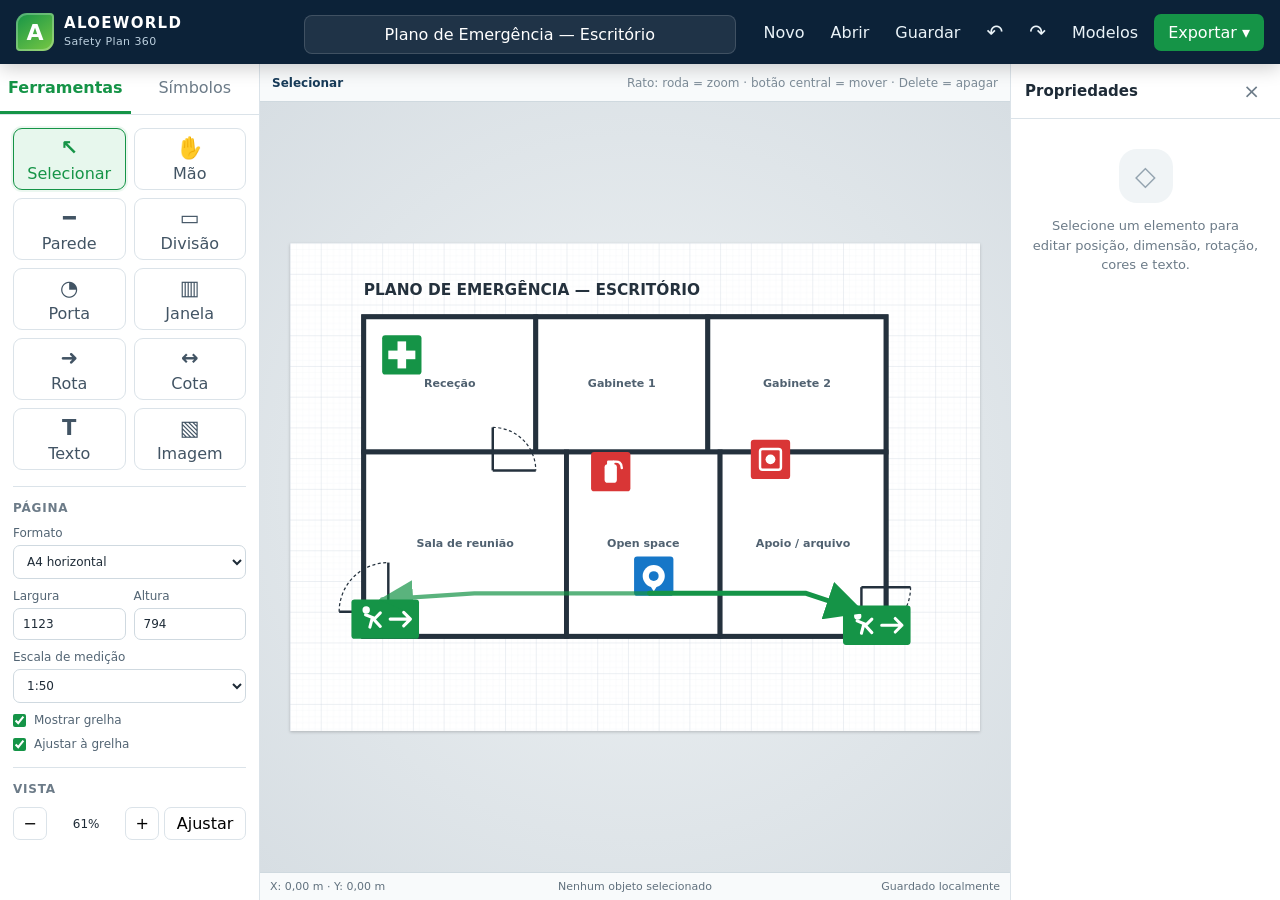
<file: index.html>
<!doctype html>
<html lang="pt-PT">
<head>
  <meta charset="utf-8" />
  <meta name="viewport" content="width=device-width, initial-scale=1" />
  <meta name="theme-color" content="#0c2238" />
  <title>Aloeworld Safety Plan 360</title>
  <style>
:root {
  --navy: #0c2238;
  --navy-2: #163a58;
  --green: #159447;
  --green-soft: #e7f7ed;
  --orange: #ef7d32;
  --bg: #eef2f5;
  --panel: #ffffff;
  --line: #dbe3e9;
  --text: #1e2b37;
  --muted: #6c7b88;
  --danger: #c93a3a;
  --shadow: 0 12px 36px rgba(15, 34, 53, 0.14);
}

* { box-sizing: border-box; }
html, body { height: 100%; margin: 0; overflow: hidden; }
body { font-family: Inter, ui-sans-serif, system-ui, -apple-system, BlinkMacSystemFont, "Segoe UI", sans-serif; color: var(--text); background: var(--bg); }
button, input, select, textarea { font: inherit; }
button { cursor: pointer; }
.hidden { display: none !important; }

.app-shell { height: 100vh; display: flex; flex-direction: column; }
.topbar { height: 64px; background: var(--navy); color: white; display: grid; grid-template-columns: 270px minmax(280px, 1fr) auto; align-items: center; gap: 18px; padding: 0 16px; box-shadow: 0 4px 18px rgba(0,0,0,.2); z-index: 10; }
.brand { display: flex; align-items: center; gap: 10px; min-width: 0; }
.brand-mark { width: 38px; height: 38px; border-radius: 11px 4px 11px 4px; display: grid; place-items: center; background: linear-gradient(145deg, var(--green), #78c843); font-size: 22px; font-weight: 900; box-shadow: inset 0 0 0 2px rgba(255,255,255,.25); }
.brand strong { display: block; font-size: 15px; letter-spacing: 1.3px; line-height: 1; }
.brand span { display: block; margin-top: 4px; font-size: 11px; color: #bcd0df; letter-spacing: .4px; }
.document-title-wrap { display: flex; justify-content: center; min-width: 0; }
.document-title-wrap input { width: min(520px, 100%); border: 1px solid rgba(255,255,255,.15); background: rgba(255,255,255,.08); color: white; border-radius: 8px; padding: 9px 13px; text-align: center; outline: none; }
.document-title-wrap input:focus { background: rgba(255,255,255,.14); border-color: rgba(255,255,255,.35); }
.top-actions { display: flex; gap: 6px; align-items: center; }
.top-actions button { border: 0; color: #eaf3f8; background: transparent; padding: 9px 10px; border-radius: 7px; }
.top-actions button:hover { background: rgba(255,255,255,.1); }
.top-actions .primary { background: var(--green); color: white; padding-inline: 14px; }
.top-actions .primary:hover { background: #0f813c; }
.icon-btn { font-size: 20px; line-height: 1; }
.dropdown { position: relative; }
.dropdown-menu { position: absolute; right: 0; top: calc(100% + 8px); min-width: 170px; padding: 6px; background: white; border-radius: 9px; box-shadow: var(--shadow); border: 1px solid var(--line); z-index: 30; }
.dropdown-menu button { width: 100%; text-align: left; color: var(--text); padding: 10px; }
.dropdown-menu button:hover { background: #f0f4f7; }

.workspace { flex: 1; min-height: 0; display: grid; grid-template-columns: 260px minmax(0, 1fr) 270px; }
.left-panel, .right-panel { background: var(--panel); min-height: 0; overflow: auto; z-index: 4; }
.left-panel { border-right: 1px solid var(--line); }
.right-panel { border-left: 1px solid var(--line); }
.panel-tabs { position: sticky; top: 0; display: grid; grid-template-columns: 1fr 1fr; background: white; border-bottom: 1px solid var(--line); z-index: 5; }
.tab { border: 0; background: white; padding: 14px 8px; color: var(--muted); border-bottom: 3px solid transparent; }
.tab.active { color: var(--green); border-bottom-color: var(--green); font-weight: 700; }
.tab-content { display: none; padding: 13px; }
.tab-content.active { display: block; }
.tool-grid { display: grid; grid-template-columns: 1fr 1fr; gap: 8px; }
.tool { min-height: 62px; border: 1px solid var(--line); border-radius: 9px; background: #fff; display: flex; flex-direction: column; align-items: center; justify-content: center; gap: 4px; color: #425464; }
.tool span { font-size: 21px; font-weight: 700; }
.tool:hover { border-color: #9eb9ca; background: #f7fafb; }
.tool.active { color: var(--green); border-color: var(--green); background: var(--green-soft); box-shadow: 0 0 0 2px rgba(21,148,71,.08); }
.panel-section { border-top: 1px solid var(--line); margin-top: 16px; padding-top: 14px; }
.panel-section h3 { font-size: 12px; text-transform: uppercase; letter-spacing: .8px; color: var(--muted); margin: 0 0 11px; }
label { display: block; font-size: 12px; color: #536574; margin-bottom: 10px; }
input, select, textarea { width: 100%; margin-top: 5px; border: 1px solid #cfd9e0; border-radius: 7px; padding: 8px 9px; color: var(--text); background: white; outline: none; }
input:focus, select:focus, textarea:focus { border-color: var(--green); box-shadow: 0 0 0 3px rgba(21,148,71,.1); }
.two-cols { display: grid; grid-template-columns: 1fr 1fr; gap: 8px; }
.switch-row { display: flex; align-items: center; gap: 8px; }
.switch-row input { width: auto; margin: 0; accent-color: var(--green); }
.zoom-row { display: grid; grid-template-columns: 34px 1fr 34px 1.2fr; gap: 5px; align-items: center; }
.zoom-row button { border: 1px solid var(--line); background: white; min-height: 33px; border-radius: 7px; }
.zoom-row span { text-align: center; font-size: 12px; }
.symbol-search-wrap { position: sticky; top: 0; background: white; padding-bottom: 10px; z-index: 4; }
.symbol-search-wrap input { margin: 0; }
.symbol-library { display: grid; grid-template-columns: 1fr 1fr; gap: 8px; }
.symbol-card { border: 1px solid var(--line); background: white; border-radius: 9px; padding: 9px 5px; min-height: 84px; display: flex; flex-direction: column; gap: 7px; align-items: center; justify-content: center; text-align: center; font-size: 11px; color: #425464; }
.symbol-card:hover { border-color: var(--green); background: var(--green-soft); transform: translateY(-1px); }
.symbol-card svg { width: 38px; height: 38px; }
.drag-help { font-size: 11px; color: var(--muted); line-height: 1.45; }

.canvas-area { min-width: 0; min-height: 0; display: grid; grid-template-rows: 38px minmax(0,1fr) 28px; background: #dfe5e9; }
.canvas-toolbar { display: flex; justify-content: space-between; align-items: center; padding: 0 12px; background: #f8fafb; border-bottom: 1px solid #cfd9df; font-size: 12px; color: #516473; }
.canvas-toolbar #activeToolLabel { font-weight: 700; color: var(--navy-2); }
.canvas-toolbar .hint { color: #7c8b97; }
.stage-wrapper { position: relative; overflow: hidden; outline: none; background: radial-gradient(circle at center, #eef2f4, #d7dee3); cursor: default; }
#canvas { display: block; width: 100%; height: 100%; touch-action: none; user-select: none; }
#pageBackground { filter: url(#shadow); }
.entity { cursor: move; }
.entity.locked { cursor: not-allowed; }
.entity:hover .hover-target { opacity: .12; }
.selection-box { fill: none; stroke: #0a77d5; stroke-width: 1.5; stroke-dasharray: 6 4; vector-effect: non-scaling-stroke; }
.selection-handle { fill: white; stroke: #0a77d5; stroke-width: 1.5; vector-effect: non-scaling-stroke; }
.empty-state { position: absolute; inset: 0; pointer-events: none; display: grid; place-content: center; text-align: center; color: #6c7c89; }
.empty-state strong { font-size: 19px; margin-bottom: 7px; }
.empty-state span { font-size: 13px; }
.statusbar { display: grid; grid-template-columns: 1fr 1fr 1fr; gap: 12px; align-items: center; padding: 0 10px; font-size: 11px; color: #61717e; background: #f8fafb; border-top: 1px solid #cfd9df; }
.statusbar span:nth-child(2) { text-align: center; }
.statusbar span:nth-child(3) { text-align: right; }

.right-header { position: sticky; top: 0; display: flex; align-items: center; justify-content: space-between; padding: 14px; background: white; border-bottom: 1px solid var(--line); z-index: 4; }
.right-header h2 { margin: 0; font-size: 15px; }
.right-header button { border: 0; background: transparent; color: var(--muted); font-size: 20px; }
.no-selection { padding: 30px 20px; text-align: center; color: var(--muted); font-size: 13px; line-height: 1.5; }
.no-selection-icon { width: 54px; height: 54px; margin: 0 auto 12px; border-radius: 18px; display: grid; place-items: center; font-size: 27px; background: #f0f4f6; color: #93a3af; }
.properties-form { padding: 14px; }
.properties-form input[type="color"] { padding: 3px; height: 37px; }
.properties-form textarea { resize: vertical; }
.properties-actions { display: grid; grid-template-columns: 1fr 1fr; gap: 7px; margin-top: 8px; }
.properties-actions button { border: 1px solid var(--line); background: white; padding: 9px; border-radius: 7px; color: #3c4e5d; }
.properties-actions button:hover { background: #f1f5f7; }
.properties-actions .danger { border-color: #edc4c4; color: var(--danger); }

.templates-dialog { width: min(760px, calc(100vw - 40px)); border: 0; border-radius: 14px; padding: 0; box-shadow: 0 25px 70px rgba(0,0,0,.3); }
.templates-dialog::backdrop { background: rgba(4,16,26,.55); backdrop-filter: blur(2px); }
.dialog-header { display: flex; align-items: center; justify-content: space-between; padding: 18px 20px; border-bottom: 1px solid var(--line); }
.dialog-header strong, .dialog-header span { display: block; }
.dialog-header strong { font-size: 18px; }
.dialog-header span { margin-top: 4px; color: var(--muted); font-size: 12px; }
.dialog-header button { border: 0; background: transparent; font-size: 24px; color: var(--muted); }
.template-grid { display: grid; grid-template-columns: repeat(2, 1fr); gap: 14px; padding: 20px; }
.template-card { border: 1px solid var(--line); border-radius: 11px; background: white; padding: 10px; text-align: left; }
.template-card:hover { border-color: var(--green); box-shadow: 0 8px 22px rgba(15,71,42,.1); }
.template-card strong, .template-card span { display: block; }
.template-card strong { margin-top: 10px; }
.template-card span { margin-top: 3px; color: var(--muted); font-size: 12px; }
.template-preview { height: 140px; border-radius: 7px; background-color: #f5f7f8; border: 1px solid #e0e6ea; position: relative; overflow: hidden; }
.office-preview { background: linear-gradient(90deg, transparent 49%, #24313d 50%, transparent 51%), linear-gradient(transparent 49%, #24313d 50%, transparent 51%), #f8fbf9; background-size: 50% 100%, 100% 50%; }
.home-preview { background: linear-gradient(90deg, transparent 32%, #24313d 33%, transparent 34%, transparent 65%, #24313d 66%, transparent 67%), linear-gradient(transparent 58%, #24313d 59%, transparent 60%), #f8fbf9; }
.warehouse-preview { background: repeating-linear-gradient(90deg, #f8fbf9 0 18%, #dce5e9 18% 20%); }
.blank-preview { display: grid; place-items: center; font-size: 50px; color: #9babba; }
.toast { position: fixed; left: 50%; bottom: 42px; transform: translateX(-50%); padding: 10px 15px; background: var(--navy); color: white; border-radius: 8px; box-shadow: var(--shadow); z-index: 100; font-size: 13px; }

@media (max-width: 1100px) {
  .workspace { grid-template-columns: 220px minmax(0, 1fr) 230px; }
  .topbar { grid-template-columns: 220px minmax(180px, 1fr) auto; }
  .top-actions button { padding-inline: 7px; font-size: 12px; }
}

@media print {
  body * { visibility: hidden !important; }
  #canvas, #canvas * { visibility: visible !important; }
  #canvas { position: fixed; inset: 0; width: 100vw; height: 100vh; }
  #selectionLayer, #previewLayer { display: none !important; }
}

.fatal-banner { position: fixed; z-index: 99999; top: 12px; left: 50%; transform: translateX(-50%); max-width: min(720px, calc(100vw - 30px)); padding: 12px 18px; border-radius: 10px; background: #8f1d1d; color: #fff; box-shadow: 0 10px 28px rgba(0,0,0,.25); font-weight: 700; }

</style>
</head>
<body>
  <noscript><div class="fatal-banner">Ative o JavaScript para utilizar o editor.</div></noscript>
  <div id="runtimeError" class="fatal-banner hidden" role="alert"></div>
  <script>window.addEventListener('error',function(e){var b=document.getElementById('runtimeError');if(b){b.textContent='Erro ao iniciar o editor: '+(e.message||'erro desconhecido');b.classList.remove('hidden');}});</script>
  <div class="app-shell">
    <header class="topbar">
      <div class="brand" aria-label="Aloeworld Safety Plan 360">
        <div class="brand-mark">A</div>
        <div>
          <strong>ALOEWORLD</strong>
          <span>Safety Plan 360</span>
        </div>
      </div>

      <div class="document-title-wrap">
        <input id="documentTitle" value="Plano de Emergência e Evacuação" aria-label="Título do documento" />
      </div>

      <nav class="top-actions" aria-label="Ações do documento">
        <button id="newBtn" title="Novo (Ctrl+N)">Novo</button>
        <button id="openBtn" title="Abrir ficheiro">Abrir</button>
        <button id="saveBtn" title="Guardar projeto (Ctrl+S)">Guardar</button>
        <button id="undoBtn" class="icon-btn" title="Desfazer (Ctrl+Z)">↶</button>
        <button id="redoBtn" class="icon-btn" title="Refazer (Ctrl+Y)">↷</button>
        <button id="templatesBtn">Modelos</button>
        <div class="dropdown">
          <button id="exportBtn" class="primary">Exportar ▾</button>
          <div id="exportMenu" class="dropdown-menu hidden">
            <button data-export="png">Imagem PNG</button>
            <button data-export="svg">Vetor SVG</button>
            <button data-export="pdf">PDF / Imprimir</button>
          </div>
        </div>
      </nav>
    </header>

    <div class="workspace">
      <aside class="left-panel">
        <div class="panel-tabs">
          <button class="tab active" data-tab="tools">Ferramentas</button>
          <button class="tab" data-tab="symbols">Símbolos</button>
        </div>

        <section id="toolsTab" class="tab-content active">
          <div class="tool-grid" id="toolGrid">
            <button class="tool active" data-tool="select" title="Selecionar (V)"><span>↖</span>Selecionar</button>
            <button class="tool" data-tool="pan" title="Mover a vista (H)"><span>✋</span>Mão</button>
            <button class="tool" data-tool="wall" title="Desenhar parede (W)"><span>━</span>Parede</button>
            <button class="tool" data-tool="room" title="Desenhar divisão (R)"><span>▭</span>Divisão</button>
            <button class="tool" data-tool="door" title="Adicionar porta (D)"><span>◔</span>Porta</button>
            <button class="tool" data-tool="window" title="Adicionar janela"><span>▥</span>Janela</button>
            <button class="tool" data-tool="route" title="Rota de evacuação (E)"><span>➜</span>Rota</button>
            <button class="tool" data-tool="dimension" title="Cota (M)"><span>↔</span>Cota</button>
            <button class="tool" data-tool="text" title="Texto (T)"><span>T</span>Texto</button>
            <button class="tool" data-tool="image" title="Inserir imagem"><span>▧</span>Imagem</button>
          </div>

          <div class="panel-section">
            <h3>Página</h3>
            <label>Formato
              <select id="pageFormat">
                <option value="a4-landscape">A4 horizontal</option>
                <option value="a4-portrait">A4 vertical</option>
                <option value="a3-landscape">A3 horizontal</option>
                <option value="a3-portrait">A3 vertical</option>
                <option value="custom">Personalizado</option>
              </select>
            </label>
            <div class="two-cols">
              <label>Largura<input id="pageWidth" type="number" min="200" value="1123" /></label>
              <label>Altura<input id="pageHeight" type="number" min="200" value="794" /></label>
            </div>
            <label>Escala de medição
              <select id="drawingScale">
                <option value="25">1:25</option>
                <option value="50" selected>1:50</option>
                <option value="100">1:100</option>
                <option value="200">1:200</option>
              </select>
            </label>
            <label class="switch-row"><input id="gridToggle" type="checkbox" checked /><span>Mostrar grelha</span></label>
            <label class="switch-row"><input id="snapToggle" type="checkbox" checked /><span>Ajustar à grelha</span></label>
          </div>

          <div class="panel-section">
            <h3>Vista</h3>
            <div class="zoom-row">
              <button id="zoomOut">−</button>
              <span id="zoomLabel">100%</span>
              <button id="zoomIn">+</button>
              <button id="fitBtn">Ajustar</button>
            </div>
          </div>
        </section>

        <section id="symbolsTab" class="tab-content">
          <div class="symbol-search-wrap">
            <input id="symbolSearch" placeholder="Pesquisar símbolos…" />
          </div>
          <div id="symbolLibrary" class="symbol-library"></div>
          <p class="drag-help">Arraste um símbolo para a planta ou clique para o inserir no centro.</p>
        </section>
      </aside>

      <main class="canvas-area">
        <div id="canvasToolbar" class="canvas-toolbar">
          <span id="activeToolLabel">Selecionar</span>
          <span class="hint">Rato: roda = zoom · botão central = mover · Delete = apagar</span>
        </div>
        <div id="stageWrapper" class="stage-wrapper" tabindex="0">
          <svg id="canvas" xmlns="http://www.w3.org/2000/svg" role="img" aria-label="Editor do plano de emergência">
            <defs>
              <pattern id="minorGrid" width="10" height="10" patternUnits="userSpaceOnUse">
                <path d="M 10 0 L 0 0 0 10" fill="none" stroke="#e8edf2" stroke-width="0.7" />
              </pattern>
              <pattern id="majorGrid" width="50" height="50" patternUnits="userSpaceOnUse">
                <rect width="50" height="50" fill="url(#minorGrid)" />
                <path d="M 50 0 L 0 0 0 50" fill="none" stroke="#ccd6df" stroke-width="1" />
              </pattern>
              <marker id="arrowGreen" viewBox="0 0 10 10" refX="9" refY="5" markerWidth="8" markerHeight="8" orient="auto-start-reverse">
                <path d="M 0 0 L 10 5 L 0 10 z" fill="#159447" />
              </marker>
              <marker id="arrowBlack" viewBox="0 0 10 10" refX="9" refY="5" markerWidth="6" markerHeight="6" orient="auto-start-reverse">
                <path d="M 0 0 L 10 5 L 0 10 z" fill="#24313d" />
              </marker>
              <filter id="shadow" x="-20%" y="-20%" width="140%" height="140%">
                <feDropShadow dx="0" dy="2" stdDeviation="3" flood-opacity="0.2" />
              </filter>
            </defs>
            <g id="viewport">
              <rect id="pageBackground" x="0" y="0" width="1123" height="794" fill="#ffffff" />
              <rect id="gridLayer" x="0" y="0" width="1123" height="794" fill="url(#majorGrid)" />
              <g id="drawingLayer"></g>
              <g id="previewLayer" pointer-events="none"></g>
              <g id="selectionLayer" pointer-events="none"></g>
            </g>
          </svg>
          <div id="emptyState" class="empty-state hidden">
            <strong>Comece por um modelo</strong>
            <span>ou desenhe paredes, divisões e rotas de evacuação.</span>
          </div>
        </div>
        <footer class="statusbar">
          <span id="cursorPosition">X: 0,00 m · Y: 0,00 m</span>
          <span id="selectionStatus">Nenhum objeto selecionado</span>
          <span id="autosaveStatus">Guardado localmente</span>
        </footer>
      </main>

      <aside class="right-panel">
        <div class="right-header">
          <h2>Propriedades</h2>
          <button id="closeProps" title="Limpar seleção">×</button>
        </div>
        <div id="noSelection" class="no-selection">
          <div class="no-selection-icon">◇</div>
          <p>Selecione um elemento para editar posição, dimensão, rotação, cores e texto.</p>
        </div>
        <form id="propertiesForm" class="properties-form hidden" onsubmit="return false;">
          <label>Tipo<input id="propType" disabled /></label>
          <label>Nome<input id="propName" /></label>
          <div class="two-cols">
            <label>X<input id="propX" type="number" step="1" /></label>
            <label>Y<input id="propY" type="number" step="1" /></label>
          </div>
          <div class="two-cols">
            <label>Largura<input id="propW" type="number" min="1" /></label>
            <label>Altura<input id="propH" type="number" min="1" /></label>
          </div>
          <label>Rotação<input id="propRotation" type="number" min="-360" max="360" /></label>
          <div class="two-cols">
            <label>Contorno<input id="propStroke" type="color" /></label>
            <label>Preenchimento<input id="propFill" type="color" /></label>
          </div>
          <label>Espessura<input id="propStrokeWidth" type="number" min="0" max="50" step="1" /></label>
          <label>Opacidade<input id="propOpacity" type="range" min="0.1" max="1" step="0.05" /></label>
          <label id="textPropWrap">Texto<textarea id="propText" rows="4"></textarea></label>
          <label class="switch-row"><input id="propLocked" type="checkbox" /><span>Bloquear elemento</span></label>
          <div class="properties-actions">
            <button id="duplicateBtn" type="button">Duplicar</button>
            <button id="deleteBtn" type="button" class="danger">Apagar</button>
          </div>
          <div class="properties-actions">
            <button id="frontBtn" type="button">Para a frente</button>
            <button id="backBtn" type="button">Para trás</button>
          </div>
        </form>
      </aside>
    </div>
  </div>

  <input id="projectFileInput" class="hidden" type="file" accept=".json,.asp360" />
  <input id="imageFileInput" class="hidden" type="file" accept="image/png,image/jpeg,image/webp,image/svg+xml" />

  <dialog id="templatesDialog" class="templates-dialog">
    <div class="dialog-header">
      <div><strong>Modelos de plano</strong><span>Escolha uma base totalmente editável.</span></div>
      <button id="closeTemplates" aria-label="Fechar">×</button>
    </div>
    <div class="template-grid">
      <button class="template-card" data-template="office">
        <div class="template-preview office-preview"></div>
        <strong>Escritório</strong><span>Gabinetes, sala e duas saídas</span>
      </button>
      <button class="template-card" data-template="home">
        <div class="template-preview home-preview"></div>
        <strong>Habitação</strong><span>Quartos, cozinha e ponto de encontro</span>
      </button>
      <button class="template-card" data-template="warehouse">
        <div class="template-preview warehouse-preview"></div>
        <strong>Armazém</strong><span>Zona ampla, equipamentos e circulação</span>
      </button>
      <button class="template-card" data-template="blank">
        <div class="template-preview blank-preview">+</div>
        <strong>Em branco</strong><span>Começar do zero</span>
      </button>
    </div>
  </dialog>

  <div id="toast" class="toast hidden" role="status"></div>
  <script>
(() => {
  'use strict';

  const SVG_NS = 'http://www.w3.org/2000/svg';
  const APP_VERSION = 1;
  const STORAGE_KEY = 'aloeworld-safety-plan-360-project';
  let storageEnabled = true;

  const canvas = document.getElementById('canvas');
  const stageWrapper = document.getElementById('stageWrapper');
  const drawingLayer = document.getElementById('drawingLayer');
  const previewLayer = document.getElementById('previewLayer');
  const selectionLayer = document.getElementById('selectionLayer');
  const pageBackground = document.getElementById('pageBackground');
  const gridLayer = document.getElementById('gridLayer');
  const emptyState = document.getElementById('emptyState');

  const state = {
    tool: 'select',
    entities: [],
    selectedId: null,
    page: { width: 1123, height: 794 },
    camera: { x: 0, y: 0, zoom: 1 },
    gridSize: 10,
    snap: true,
    showGrid: true,
    drawingScale: 50,
    interaction: null,
    history: [],
    historyIndex: -1,
    documentTitle: 'Plano de Emergência e Evacuação',
    autosaveTimer: null,
  };

  const toolLabels = {
    select: 'Selecionar',
    pan: 'Mão / mover vista',
    wall: 'Desenhar parede',
    room: 'Desenhar divisão',
    door: 'Adicionar porta',
    window: 'Adicionar janela',
    route: 'Rota de evacuação',
    dimension: 'Adicionar cota',
    text: 'Adicionar texto',
    image: 'Inserir imagem',
  };

  const symbols = [
    { type: 'extinguisher', name: 'Extintor', color: '#d93636', group: 'Combate a incêndio' },
    { type: 'firehose', name: 'Carretel / BIA', color: '#d93636', group: 'Combate a incêndio' },
    { type: 'hydrant', name: 'Hidrante', color: '#d93636', group: 'Combate a incêndio' },
    { type: 'alarm', name: 'Alarme manual', color: '#d93636', group: 'Alarme e deteção' },
    { type: 'smoke', name: 'Detetor de fumo', color: '#d93636', group: 'Alarme e deteção' },
    { type: 'emergencylight', name: 'Iluminação de emergência', color: '#efb300', group: 'Alarme e deteção' },
    { type: 'exit', name: 'Saída de emergência', color: '#159447', group: 'Evacuação' },
    { type: 'assembly', name: 'Ponto de encontro', color: '#159447', group: 'Evacuação' },
    { type: 'stairs', name: 'Escadas', color: '#159447', group: 'Evacuação' },
    { type: 'youarehere', name: 'Você está aqui', color: '#1677c8', group: 'Informação' },
    { type: 'firstaid', name: 'Primeiros socorros', color: '#159447', group: 'Informação' },
    { type: 'phone', name: 'Telefone de emergência', color: '#1677c8', group: 'Informação' },
  ];

  const els = {
    documentTitle: document.getElementById('documentTitle'),
    activeToolLabel: document.getElementById('activeToolLabel'),
    cursorPosition: document.getElementById('cursorPosition'),
    selectionStatus: document.getElementById('selectionStatus'),
    autosaveStatus: document.getElementById('autosaveStatus'),
    zoomLabel: document.getElementById('zoomLabel'),
    gridToggle: document.getElementById('gridToggle'),
    snapToggle: document.getElementById('snapToggle'),
    pageFormat: document.getElementById('pageFormat'),
    pageWidth: document.getElementById('pageWidth'),
    pageHeight: document.getElementById('pageHeight'),
    drawingScale: document.getElementById('drawingScale'),
    noSelection: document.getElementById('noSelection'),
    propertiesForm: document.getElementById('propertiesForm'),
    propType: document.getElementById('propType'),
    propName: document.getElementById('propName'),
    propX: document.getElementById('propX'),
    propY: document.getElementById('propY'),
    propW: document.getElementById('propW'),
    propH: document.getElementById('propH'),
    propRotation: document.getElementById('propRotation'),
    propStroke: document.getElementById('propStroke'),
    propFill: document.getElementById('propFill'),
    propStrokeWidth: document.getElementById('propStrokeWidth'),
    propOpacity: document.getElementById('propOpacity'),
    propText: document.getElementById('propText'),
    propLocked: document.getElementById('propLocked'),
    textPropWrap: document.getElementById('textPropWrap'),
    templatesDialog: document.getElementById('templatesDialog'),
    exportMenu: document.getElementById('exportMenu'),
    toast: document.getElementById('toast'),
    projectFileInput: document.getElementById('projectFileInput'),
    imageFileInput: document.getElementById('imageFileInput'),
    symbolLibrary: document.getElementById('symbolLibrary'),
    symbolSearch: document.getElementById('symbolSearch'),
  };

  function svgEl(tag, attrs = {}, text = null) {
    const el = document.createElementNS(SVG_NS, tag);
    Object.entries(attrs).forEach(([key, value]) => {
      if (value !== undefined && value !== null) el.setAttribute(key, String(value));
    });
    if (text !== null) el.textContent = text;
    return el;
  }

  function uid(prefix = 'e') {
    return `${prefix}_${Date.now().toString(36)}_${Math.random().toString(36).slice(2, 8)}`;
  }

  function deepClone(value) {
    return JSON.parse(JSON.stringify(value));
  }

  function clamp(value, min, max) {
    return Math.min(max, Math.max(min, value));
  }

  function snap(value) {
    return state.snap ? Math.round(value / state.gridSize) * state.gridSize : value;
  }

  function formatMeters(units) {
    return `${(Math.abs(units) / 100).toFixed(2).replace('.', ',')} m`;
  }

  function selectedEntity() {
    return state.entities.find((entity) => entity.id === state.selectedId) || null;
  }

  function entityBounds(entity) {
    if (!entity) return { x: 0, y: 0, w: 0, h: 0 };
    if (entity.type === 'wall' || entity.type === 'route' || entity.type === 'dimension') {
      const xs = entity.points.map((p) => p.x);
      const ys = entity.points.map((p) => p.y);
      return {
        x: Math.min(...xs),
        y: Math.min(...ys),
        w: Math.max(1, Math.max(...xs) - Math.min(...xs)),
        h: Math.max(1, Math.max(...ys) - Math.min(...ys)),
      };
    }
    return { x: entity.x, y: entity.y, w: entity.w || 1, h: entity.h || 1 };
  }

  function normalizeColor(value, fallback) {
    if (typeof value === 'string' && /^#[0-9a-f]{6}$/i.test(value)) return value;
    return fallback;
  }

  function defaultEntity(type, x, y) {
    const common = {
      id: uid(type),
      type,
      name: toolLabels[type] || type,
      x: snap(x),
      y: snap(y),
      w: 100,
      h: 60,
      rotation: 0,
      fill: '#ffffff',
      stroke: '#24313d',
      strokeWidth: 2,
      opacity: 1,
      text: '',
      locked: false,
    };

    if (type === 'room') return { ...common, w: 300, h: 200, fill: '#ffffff', strokeWidth: 8, name: 'Divisão' };
    if (type === 'door') return { ...common, w: 90, h: 90, fill: '#ffffff', strokeWidth: 4, name: 'Porta' };
    if (type === 'window') return { ...common, w: 100, h: 20, fill: '#cceaf8', strokeWidth: 3, name: 'Janela' };
    if (type === 'text') return { ...common, w: 220, h: 40, fill: '#24313d', stroke: '#24313d', strokeWidth: 0, text: 'Texto', fontSize: 20, name: 'Texto' };
    if (type === 'image') return { ...common, w: 400, h: 260, fill: '#ffffff', stroke: '#9badba', strokeWidth: 1, name: 'Imagem de fundo', src: '' };
    return common;
  }

  function symbolEntity(type, x, y) {
    const meta = symbols.find((symbol) => symbol.type === type);
    return {
      id: uid(type),
      type: 'symbol',
      symbolType: type,
      name: meta ? meta.name : type,
      x: snap(x - 32),
      y: snap(y - 32),
      w: type === 'exit' ? 110 : 64,
      h: 64,
      rotation: 0,
      fill: meta ? meta.color : '#159447',
      stroke: '#ffffff',
      strokeWidth: 2,
      opacity: 1,
      text: meta ? meta.name : type,
      locked: false,
    };
  }

  function addEntity(entity, commit = true) {
    state.entities.push(entity);
    state.selectedId = entity.id;
    renderAll();
    if (commit) commitHistory();
  }

  function removeSelected() {
    const entity = selectedEntity();
    if (!entity || entity.locked) return;
    state.entities = state.entities.filter((item) => item.id !== entity.id);
    state.selectedId = null;
    renderAll();
    commitHistory();
  }

  function duplicateSelected() {
    const entity = selectedEntity();
    if (!entity) return;
    const copy = deepClone(entity);
    copy.id = uid(entity.type);
    copy.name = `${entity.name || entity.type} (cópia)`;
    if (copy.points) copy.points = copy.points.map((p) => ({ x: p.x + 20, y: p.y + 20 }));
    else {
      copy.x += 20;
      copy.y += 20;
    }
    addEntity(copy);
  }

  function moveEntity(entity, dx, dy) {
    if (entity.points) {
      entity.points.forEach((point) => {
        point.x = snap(point.x + dx);
        point.y = snap(point.y + dy);
      });
    } else {
      entity.x = snap(entity.x + dx);
      entity.y = snap(entity.y + dy);
    }
  }

  function createCommonGroup(entity) {
    const bounds = entityBounds(entity);
    const group = svgEl('g', {
      class: `entity${entity.locked ? ' locked' : ''}`,
      'data-id': entity.id,
      opacity: entity.opacity ?? 1,
      transform: entity.points ? '' : `rotate(${entity.rotation || 0} ${bounds.x + bounds.w / 2} ${bounds.y + bounds.h / 2})`,
    });
    return group;
  }

  function renderWall(entity) {
    const group = createCommonGroup(entity);
    const [a, b] = entity.points;
    group.appendChild(svgEl('line', {
      x1: a.x, y1: a.y, x2: b.x, y2: b.y,
      stroke: entity.stroke || '#24313d',
      'stroke-width': entity.strokeWidth || 12,
      'stroke-linecap': 'square',
      class: 'hover-target',
    }));
    return group;
  }

  function renderRoom(entity) {
    const group = createCommonGroup(entity);
    group.appendChild(svgEl('rect', {
      x: entity.x, y: entity.y, width: entity.w, height: entity.h,
      fill: entity.fill || '#ffffff',
      stroke: entity.stroke || '#24313d',
      'stroke-width': entity.strokeWidth || 8,
    }));
    if (entity.text) {
      group.appendChild(svgEl('text', {
        x: entity.x + entity.w / 2,
        y: entity.y + entity.h / 2,
        'text-anchor': 'middle',
        'dominant-baseline': 'middle',
        fill: '#506170',
        'font-size': entity.fontSize || 18,
        'font-weight': 600,
      }, entity.text));
    }
    return group;
  }

  function renderDoor(entity) {
    const group = createCommonGroup(entity);
    const x = entity.x;
    const y = entity.y;
    const w = entity.w;
    const h = entity.h;
    group.appendChild(svgEl('rect', { x, y, width: w, height: h, fill: 'transparent', class: 'hover-target' }));
    group.appendChild(svgEl('line', { x1: x, y1: y + h, x2: x, y2: y, stroke: entity.stroke, 'stroke-width': entity.strokeWidth }));
    group.appendChild(svgEl('line', { x1: x, y1: y + h, x2: x + w, y2: y + h, stroke: entity.stroke, 'stroke-width': entity.strokeWidth }));
    group.appendChild(svgEl('path', {
      d: `M ${x} ${y} A ${w} ${h} 0 0 1 ${x + w} ${y + h}`,
      fill: 'none', stroke: entity.stroke, 'stroke-width': Math.max(1, entity.strokeWidth / 2), 'stroke-dasharray': '5 4',
    }));
    return group;
  }

  function renderWindow(entity) {
    const group = createCommonGroup(entity);
    const x = entity.x;
    const y = entity.y;
    const w = entity.w;
    const h = entity.h;
    group.appendChild(svgEl('rect', { x, y, width: w, height: h, fill: entity.fill, stroke: entity.stroke, 'stroke-width': entity.strokeWidth }));
    group.appendChild(svgEl('line', { x1: x + w / 2, y1: y, x2: x + w / 2, y2: y + h, stroke: entity.stroke, 'stroke-width': 1.5 }));
    return group;
  }

  function renderRoute(entity) {
    const group = createCommonGroup(entity);
    const points = entity.points.map((p) => `${p.x},${p.y}`).join(' ');
    group.appendChild(svgEl('polyline', {
      points,
      fill: 'none',
      stroke: entity.stroke || '#159447',
      'stroke-width': entity.strokeWidth || 8,
      'stroke-linecap': 'round',
      'stroke-linejoin': 'round',
      'marker-end': 'url(#arrowGreen)',
    }));
    return group;
  }

  function renderDimension(entity) {
    const group = createCommonGroup(entity);
    const [a, b] = entity.points;
    const mx = (a.x + b.x) / 2;
    const my = (a.y + b.y) / 2;
    const length = Math.hypot(b.x - a.x, b.y - a.y);
    group.appendChild(svgEl('line', {
      x1: a.x, y1: a.y, x2: b.x, y2: b.y,
      stroke: entity.stroke || '#24313d',
      'stroke-width': entity.strokeWidth || 1.5,
      'marker-start': 'url(#arrowBlack)',
      'marker-end': 'url(#arrowBlack)',
    }));
    group.appendChild(svgEl('text', {
      x: mx, y: my - 8,
      'text-anchor': 'middle',
      fill: entity.stroke || '#24313d',
      'font-size': 15,
      'font-weight': 700,
      'paint-order': 'stroke',
      stroke: '#ffffff',
      'stroke-width': 4,
    }, entity.text || formatMeters(length)));
    return group;
  }

  function renderText(entity) {
    const group = createCommonGroup(entity);
    group.appendChild(svgEl('rect', { x: entity.x, y: entity.y, width: entity.w, height: entity.h, fill: 'transparent', class: 'hover-target' }));
    const text = svgEl('text', {
      x: entity.x,
      y: entity.y + (entity.fontSize || 20),
      fill: entity.fill || '#24313d',
      'font-size': entity.fontSize || 20,
      'font-weight': entity.fontWeight || 600,
    });
    String(entity.text || '').split('\n').forEach((line, index) => {
      const tspan = svgEl('tspan', { x: entity.x, dy: index === 0 ? 0 : (entity.fontSize || 20) * 1.2 }, line);
      text.appendChild(tspan);
    });
    group.appendChild(text);
    return group;
  }

  function renderImage(entity) {
    const group = createCommonGroup(entity);
    group.appendChild(svgEl('rect', { x: entity.x, y: entity.y, width: entity.w, height: entity.h, fill: '#ffffff', stroke: entity.stroke, 'stroke-width': entity.strokeWidth }));
    if (entity.src) {
      group.appendChild(svgEl('image', {
        href: entity.src,
        x: entity.x,
        y: entity.y,
        width: entity.w,
        height: entity.h,
        preserveAspectRatio: 'xMidYMid meet',
      }));
    }
    return group;
  }

  function symbolGraphic(type, x, y, w, h, fill) {
    const group = svgEl('g');
    const cx = x + w / 2;
    const cy = y + h / 2;
    const size = Math.min(w, h);

    const baseRect = () => group.appendChild(svgEl('rect', { x, y, width: w, height: h, rx: 5, fill }));
    const white = '#ffffff';

    if (type === 'exit') {
      baseRect();
      group.appendChild(svgEl('circle', { cx: x + 24, cy: y + 17, r: 6, fill: white }));
      group.appendChild(svgEl('path', { d: `M ${x + 23} ${y + 25} L ${x + 38} ${y + 31} L ${x + 47} ${y + 22} M ${x + 34} ${y + 30} L ${x + 30} ${y + 45} M ${x + 36} ${y + 32} L ${x + 47} ${y + 44}`, stroke: white, 'stroke-width': 5, fill: 'none', 'stroke-linecap': 'round' }));
      group.appendChild(svgEl('path', { d: `M ${x + 63} ${y + 32} H ${x + w - 14} M ${x + w - 25} ${y + 21} L ${x + w - 14} ${y + 32} L ${x + w - 25} ${y + 43}`, stroke: white, 'stroke-width': 5, fill: 'none', 'stroke-linecap': 'round', 'stroke-linejoin': 'round' }));
      return group;
    }

    baseRect();

    switch (type) {
      case 'extinguisher':
        group.appendChild(svgEl('rect', { x: cx - 10, y: y + 20, width: 20, height: 30, rx: 5, fill: white }));
        group.appendChild(svgEl('rect', { x: cx - 6, y: y + 14, width: 12, height: 9, rx: 2, fill: white }));
        group.appendChild(svgEl('path', { d: `M ${cx + 5} ${y + 16} Q ${cx + 18} ${y + 14} ${cx + 18} ${y + 26}`, fill: 'none', stroke: white, 'stroke-width': 4, 'stroke-linecap': 'round' }));
        break;
      case 'firehose':
        group.appendChild(svgEl('circle', { cx, cy, r: size * .27, fill: 'none', stroke: white, 'stroke-width': 5 }));
        group.appendChild(svgEl('circle', { cx, cy, r: size * .09, fill: 'none', stroke: white, 'stroke-width': 4 }));
        group.appendChild(svgEl('line', { x1: cx + 6, y1: cy + 6, x2: x + w - 10, y2: y + h - 10, stroke: white, 'stroke-width': 5, 'stroke-linecap': 'round' }));
        break;
      case 'hydrant':
        group.appendChild(svgEl('path', { d: `M ${cx - 12} ${y + 49} V ${y + 25} Q ${cx - 12} ${y + 15} ${cx} ${y + 15} Q ${cx + 12} ${y + 15} ${cx + 12} ${y + 25} V ${y + 49} M ${cx - 18} ${y + 49} H ${cx + 18} M ${cx - 20} ${y + 30} H ${cx + 20}`, stroke: white, 'stroke-width': 5, fill: 'none', 'stroke-linecap': 'round' }));
        break;
      case 'alarm':
        group.appendChild(svgEl('rect', { x: cx - 17, y: cy - 17, width: 34, height: 34, rx: 4, fill: 'none', stroke: white, 'stroke-width': 4 }));
        group.appendChild(svgEl('circle', { cx, cy, r: 8, fill: white }));
        break;
      case 'smoke':
        group.appendChild(svgEl('circle', { cx, cy, r: 19, fill: 'none', stroke: white, 'stroke-width': 4 }));
        group.appendChild(svgEl('path', { d: `M ${cx - 13} ${cy + 4} Q ${cx - 4} ${cy - 7} ${cx + 5} ${cy + 2} Q ${cx + 11} ${cy + 8} ${cx + 16} ${cy - 1}`, stroke: white, 'stroke-width': 4, fill: 'none', 'stroke-linecap': 'round' }));
        break;
      case 'emergencylight':
        group.appendChild(svgEl('path', { d: `M ${cx - 20} ${cy + 12} H ${cx + 20} L ${cx + 14} ${cy - 12} H ${cx - 14} Z`, fill: white }));
        group.appendChild(svgEl('path', { d: `M ${cx - 27} ${cy + 16} L ${cx - 36} ${cy + 26} M ${cx} ${cy + 16} V ${cy + 30} M ${cx + 27} ${cy + 16} L ${cx + 36} ${cy + 26}`, stroke: white, 'stroke-width': 3 }));
        break;
      case 'assembly':
        group.appendChild(svgEl('circle', { cx, cy, r: 23, fill: 'none', stroke: white, 'stroke-width': 3 }));
        [[-11,-9],[11,-9],[-11,11],[11,11]].forEach(([dx,dy]) => {
          group.appendChild(svgEl('circle', { cx: cx + dx, cy: cy + dy, r: 4, fill: white }));
          group.appendChild(svgEl('line', { x1: cx + dx, y1: cy + dy + 5, x2: cx + dx, y2: cy + dy + 13, stroke: white, 'stroke-width': 3 }));
        });
        break;
      case 'stairs':
        group.appendChild(svgEl('path', { d: `M ${x + 12} ${y + 47} H ${x + 24} V ${y + 37} H ${x + 36} V ${y + 27} H ${x + 48} V ${y + 17} H ${x + 56}`, stroke: white, 'stroke-width': 5, fill: 'none' }));
        break;
      case 'youarehere':
        group.appendChild(svgEl('circle', { cx, cy, r: 18, fill: white }));
        group.appendChild(svgEl('circle', { cx, cy, r: 8, fill }));
        group.appendChild(svgEl('path', { d: `M ${cx} ${cy + 25} L ${cx - 8} ${cy + 12} H ${cx + 8} Z`, fill: white }));
        break;
      case 'firstaid':
        group.appendChild(svgEl('rect', { x: cx - 7, y: cy - 22, width: 14, height: 44, fill: white }));
        group.appendChild(svgEl('rect', { x: cx - 22, y: cy - 7, width: 44, height: 14, fill: white }));
        break;
      case 'phone':
        group.appendChild(svgEl('path', { d: `M ${cx - 16} ${cy - 20} Q ${cx - 22} ${cy - 14} ${cx - 14} ${cy + 2} Q ${cx - 3} ${cy + 22} ${cx + 15} ${cy + 17} L ${cx + 21} ${cy + 7} L ${cx + 8} ${cy - 1} L ${cx + 2} ${cy + 6} Q ${cx - 6} ${cy + 3} ${cx - 9} ${cy - 6} L ${cx - 2} ${cy - 12} Z`, fill: white }));
        break;
      default:
        group.appendChild(svgEl('circle', { cx, cy, r: 18, fill: white }));
    }
    return group;
  }

  function renderSymbol(entity) {
    const group = createCommonGroup(entity);
    group.appendChild(symbolGraphic(entity.symbolType, entity.x, entity.y, entity.w, entity.h, entity.fill));
    return group;
  }

  function renderEntity(entity) {
    switch (entity.type) {
      case 'wall': return renderWall(entity);
      case 'room': return renderRoom(entity);
      case 'door': return renderDoor(entity);
      case 'window': return renderWindow(entity);
      case 'route': return renderRoute(entity);
      case 'dimension': return renderDimension(entity);
      case 'text': return renderText(entity);
      case 'image': return renderImage(entity);
      case 'symbol': return renderSymbol(entity);
      default: return createCommonGroup(entity);
    }
  }

  function renderSelection() {
    selectionLayer.replaceChildren();
    const entity = selectedEntity();
    if (!entity) return;
    const bounds = entityBounds(entity);
    const pad = 7 / state.camera.zoom;
    const box = svgEl('rect', {
      class: 'selection-box',
      x: bounds.x - pad,
      y: bounds.y - pad,
      width: bounds.w + pad * 2,
      height: bounds.h + pad * 2,
      rx: 2,
    });
    selectionLayer.appendChild(box);
    const r = 4 / state.camera.zoom;
    const points = [
      [bounds.x - pad, bounds.y - pad],
      [bounds.x + bounds.w + pad, bounds.y - pad],
      [bounds.x - pad, bounds.y + bounds.h + pad],
      [bounds.x + bounds.w + pad, bounds.y + bounds.h + pad],
    ];
    points.forEach(([cx, cy]) => selectionLayer.appendChild(svgEl('circle', { class: 'selection-handle', cx, cy, r })));
  }

  function renderAll() {
    drawingLayer.replaceChildren();
    state.entities.forEach((entity) => drawingLayer.appendChild(renderEntity(entity)));
    renderSelection();
    updatePropertiesPanel();
    updateStatus();
    emptyState.classList.toggle('hidden', state.entities.length > 0);
    scheduleAutosave();
  }

  function updateStatus() {
    const entity = selectedEntity();
    els.selectionStatus.textContent = entity ? `${entity.name || entity.type} selecionado` : 'Nenhum objeto selecionado';
    els.zoomLabel.textContent = `${Math.round(state.camera.zoom * 100)}%`;
    els.activeToolLabel.textContent = toolLabels[state.tool] || state.tool;
    stageWrapper.style.cursor = state.tool === 'pan' ? 'grab' : (state.tool === 'select' ? 'default' : 'crosshair');
  }

  function updatePropertiesPanel() {
    const entity = selectedEntity();
    els.noSelection.classList.toggle('hidden', Boolean(entity));
    els.propertiesForm.classList.toggle('hidden', !entity);
    if (!entity) return;
    const bounds = entityBounds(entity);
    els.propType.value = entity.type === 'symbol' ? `Símbolo: ${entity.name}` : (toolLabels[entity.type] || entity.type);
    els.propName.value = entity.name || '';
    els.propX.value = Math.round(bounds.x);
    els.propY.value = Math.round(bounds.y);
    els.propW.value = Math.round(bounds.w);
    els.propH.value = Math.round(bounds.h);
    els.propRotation.value = entity.rotation || 0;
    els.propStroke.value = normalizeColor(entity.stroke, '#24313d');
    els.propFill.value = normalizeColor(entity.fill, '#ffffff');
    els.propStrokeWidth.value = entity.strokeWidth ?? 2;
    els.propOpacity.value = entity.opacity ?? 1;
    els.propText.value = entity.text || '';
    els.propLocked.checked = Boolean(entity.locked);
    els.textPropWrap.classList.toggle('hidden', !['text', 'room', 'dimension', 'symbol'].includes(entity.type));
  }

  function applyViewBox() {
    const rect = stageWrapper.getBoundingClientRect();
    const vw = rect.width / state.camera.zoom;
    const vh = rect.height / state.camera.zoom;
    canvas.setAttribute('viewBox', `${state.camera.x} ${state.camera.y} ${vw} ${vh}`);
    renderSelection();
    updateStatus();
  }

  function fitPage() {
    const rect = stageWrapper.getBoundingClientRect();
    const padding = 60;
    const zoom = Math.min((rect.width - padding) / state.page.width, (rect.height - padding) / state.page.height);
    state.camera.zoom = clamp(zoom, 0.1, 4);
    const vw = rect.width / state.camera.zoom;
    const vh = rect.height / state.camera.zoom;
    state.camera.x = (state.page.width - vw) / 2;
    state.camera.y = (state.page.height - vh) / 2;
    applyViewBox();
  }

  function zoomBy(factor, clientX = null, clientY = null) {
    const before = clientX !== null ? clientToCanvas(clientX, clientY) : null;
    state.camera.zoom = clamp(state.camera.zoom * factor, 0.1, 5);
    if (before && clientX !== null) {
      const rect = stageWrapper.getBoundingClientRect();
      state.camera.x = before.x - (clientX - rect.left) / state.camera.zoom;
      state.camera.y = before.y - (clientY - rect.top) / state.camera.zoom;
    }
    applyViewBox();
  }

  function clientToCanvas(clientX, clientY) {
    const rect = stageWrapper.getBoundingClientRect();
    return {
      x: state.camera.x + (clientX - rect.left) / state.camera.zoom,
      y: state.camera.y + (clientY - rect.top) / state.camera.zoom,
    };
  }

  function setTool(tool) {
    state.tool = tool;
    document.querySelectorAll('.tool').forEach((button) => button.classList.toggle('active', button.dataset.tool === tool));
    previewLayer.replaceChildren();
    updateStatus();
    if (tool === 'image') {
      els.imageFileInput.value = '';
      els.imageFileInput.click();
      setTool('select');
    }
  }

  function setSelected(id) {
    state.selectedId = id;
    renderSelection();
    updatePropertiesPanel();
    updateStatus();
  }

  function findEntityElement(target) {
    return target.closest ? target.closest('[data-id]') : null;
  }

  function createPreview(type, start, current) {
    previewLayer.replaceChildren();
    let preview = null;
    if (type === 'wall') {
      preview = svgEl('line', { x1: start.x, y1: start.y, x2: current.x, y2: current.y, stroke: '#159447', 'stroke-width': 12, opacity: .65 });
    } else if (type === 'room') {
      const x = Math.min(start.x, current.x);
      const y = Math.min(start.y, current.y);
      preview = svgEl('rect', { x, y, width: Math.abs(current.x - start.x), height: Math.abs(current.y - start.y), fill: '#ffffff', 'fill-opacity': .55, stroke: '#159447', 'stroke-width': 6, 'stroke-dasharray': '8 5' });
    } else if (type === 'route') {
      preview = svgEl('line', { x1: start.x, y1: start.y, x2: current.x, y2: current.y, stroke: '#159447', 'stroke-width': 8, 'stroke-linecap': 'round', 'marker-end': 'url(#arrowGreen)', opacity: .7 });
    } else if (type === 'dimension') {
      preview = svgEl('line', { x1: start.x, y1: start.y, x2: current.x, y2: current.y, stroke: '#24313d', 'stroke-width': 1.5, 'marker-start': 'url(#arrowBlack)', 'marker-end': 'url(#arrowBlack)' });
    }
    if (preview) previewLayer.appendChild(preview);
  }

  function onPointerDown(event) {
    stageWrapper.focus();
    if (event.button === 1 || state.tool === 'pan' || (event.button === 0 && event.altKey)) {
      event.preventDefault();
      state.interaction = {
        mode: 'pan',
        clientX: event.clientX,
        clientY: event.clientY,
        cameraX: state.camera.x,
        cameraY: state.camera.y,
      };
      stageWrapper.setPointerCapture(event.pointerId);
      stageWrapper.style.cursor = 'grabbing';
      return;
    }

    if (event.button !== 0) return;
    const point = clientToCanvas(event.clientX, event.clientY);
    els.cursorPosition.textContent = `X: ${formatMeters(point.x)} · Y: ${formatMeters(point.y)}`;

    const entityElement = findEntityElement(event.target);
    const entity = entityElement ? state.entities.find((item) => item.id === entityElement.dataset.id) : null;

    if (state.tool === 'select') {
      if (entity) {
        setSelected(entity.id);
        if (!entity.locked) {
          state.interaction = {
            mode: 'drag',
            id: entity.id,
            start: point,
            original: deepClone(entity),
          };
          stageWrapper.setPointerCapture(event.pointerId);
        }
      } else {
        setSelected(null);
      }
      return;
    }

    if (['door', 'window'].includes(state.tool)) {
      const entityToAdd = defaultEntity(state.tool, point.x, point.y);
      entityToAdd.x = snap(point.x - entityToAdd.w / 2);
      entityToAdd.y = snap(point.y - entityToAdd.h / 2);
      addEntity(entityToAdd);
      setTool('select');
      return;
    }

    if (state.tool === 'text') {
      const text = window.prompt('Texto a inserir:', 'Texto');
      if (text !== null && text.trim()) {
        const entityToAdd = defaultEntity('text', point.x, point.y);
        entityToAdd.text = text.trim();
        entityToAdd.name = text.trim().slice(0, 30);
        addEntity(entityToAdd);
      }
      setTool('select');
      return;
    }

    if (['wall', 'room', 'route', 'dimension'].includes(state.tool)) {
      const start = { x: snap(point.x), y: snap(point.y) };
      state.interaction = { mode: 'draw', type: state.tool, start, current: start };
      createPreview(state.tool, start, start);
      stageWrapper.setPointerCapture(event.pointerId);
    }
  }

  function onPointerMove(event) {
    const point = clientToCanvas(event.clientX, event.clientY);
    els.cursorPosition.textContent = `X: ${formatMeters(point.x)} · Y: ${formatMeters(point.y)}`;
    const interaction = state.interaction;
    if (!interaction) return;

    if (interaction.mode === 'pan') {
      const dx = (event.clientX - interaction.clientX) / state.camera.zoom;
      const dy = (event.clientY - interaction.clientY) / state.camera.zoom;
      state.camera.x = interaction.cameraX - dx;
      state.camera.y = interaction.cameraY - dy;
      applyViewBox();
      return;
    }

    if (interaction.mode === 'drag') {
      const entity = state.entities.find((item) => item.id === interaction.id);
      if (!entity) return;
      const original = deepClone(interaction.original);
      const dx = point.x - interaction.start.x;
      const dy = point.y - interaction.start.y;
      if (original.points) {
        entity.points = original.points.map((p) => ({ x: snap(p.x + dx), y: snap(p.y + dy) }));
      } else {
        entity.x = snap(original.x + dx);
        entity.y = snap(original.y + dy);
      }
      renderAll();
      return;
    }

    if (interaction.mode === 'draw') {
      interaction.current = { x: snap(point.x), y: snap(point.y) };
      createPreview(interaction.type, interaction.start, interaction.current);
    }
  }

  function onPointerUp(event) {
    const interaction = state.interaction;
    if (!interaction) return;
    state.interaction = null;
    try { stageWrapper.releasePointerCapture(event.pointerId); } catch (_) { /* no-op */ }
    stageWrapper.style.cursor = state.tool === 'pan' ? 'grab' : (state.tool === 'select' ? 'default' : 'crosshair');

    if (interaction.mode === 'drag') {
      commitHistory();
      return;
    }

    if (interaction.mode === 'draw') {
      previewLayer.replaceChildren();
      const a = interaction.start;
      const b = interaction.current;
      const distance = Math.hypot(b.x - a.x, b.y - a.y);
      if (distance < 10) return;

      if (interaction.type === 'wall') {
        addEntity({
          id: uid('wall'), type: 'wall', name: 'Parede', points: [a, b],
          stroke: '#24313d', fill: '#24313d', strokeWidth: 12, opacity: 1, rotation: 0, text: '', locked: false,
        });
      } else if (interaction.type === 'route') {
        addEntity({
          id: uid('route'), type: 'route', name: 'Rota de evacuação', points: [a, b],
          stroke: '#159447', fill: '#159447', strokeWidth: 8, opacity: 1, rotation: 0, text: 'Saída', locked: false,
        });
      } else if (interaction.type === 'dimension') {
        addEntity({
          id: uid('dimension'), type: 'dimension', name: 'Cota', points: [a, b],
          stroke: '#24313d', fill: '#24313d', strokeWidth: 1.5, opacity: 1, rotation: 0, text: formatMeters(distance), locked: false,
        });
      } else if (interaction.type === 'room') {
        const x = Math.min(a.x, b.x);
        const y = Math.min(a.y, b.y);
        const entity = defaultEntity('room', x, y);
        entity.x = x;
        entity.y = y;
        entity.w = Math.max(20, Math.abs(b.x - a.x));
        entity.h = Math.max(20, Math.abs(b.y - a.y));
        addEntity(entity);
      }
    }
  }

  function scheduleAutosave() {
    clearTimeout(state.autosaveTimer);
    if (!storageEnabled) {
      els.autosaveStatus.textContent = 'Use Guardar para descarregar o projeto';
      return;
    }
    els.autosaveStatus.textContent = 'A guardar…';
    state.autosaveTimer = setTimeout(() => {
      try {
        localStorage.setItem(STORAGE_KEY, JSON.stringify(serializeProject()));
        els.autosaveStatus.textContent = 'Guardado localmente';
      } catch (_) {
        storageEnabled = false;
        els.autosaveStatus.textContent = 'Use Guardar para descarregar o projeto';
      }
    }, 350);
  }

  function serializeProject() {
    return {
      app: 'Aloeworld Safety Plan 360',
      version: APP_VERSION,
      title: state.documentTitle,
      page: deepClone(state.page),
      drawingScale: state.drawingScale,
      showGrid: state.showGrid,
      snap: state.snap,
      entities: deepClone(state.entities),
      savedAt: new Date().toISOString(),
    };
  }

  function loadProject(project, { commit = true, fit = true } = {}) {
    if (!project || !Array.isArray(project.entities)) throw new Error('Ficheiro de projeto inválido.');
    state.documentTitle = project.title || 'Plano de Emergência e Evacuação';
    state.page = project.page || { width: 1123, height: 794 };
    state.drawingScale = Number(project.drawingScale || 50);
    state.showGrid = project.showGrid !== false;
    state.snap = project.snap !== false;
    state.entities = deepClone(project.entities);
    state.selectedId = null;
    els.documentTitle.value = state.documentTitle;
    els.pageWidth.value = state.page.width;
    els.pageHeight.value = state.page.height;
    els.drawingScale.value = String(state.drawingScale);
    els.gridToggle.checked = state.showGrid;
    els.snapToggle.checked = state.snap;
    updatePage();
    renderAll();
    if (fit) requestAnimationFrame(fitPage);
    if (commit) resetHistory();
  }

  function resetHistory() {
    state.history = [];
    state.historyIndex = -1;
    commitHistory();
  }

  function historySnapshot() {
    return JSON.stringify({
      title: state.documentTitle,
      page: state.page,
      drawingScale: state.drawingScale,
      showGrid: state.showGrid,
      snap: state.snap,
      entities: state.entities,
    });
  }

  function commitHistory() {
    const snapshot = historySnapshot();
    if (state.history[state.historyIndex] === snapshot) return;
    state.history = state.history.slice(0, state.historyIndex + 1);
    state.history.push(snapshot);
    if (state.history.length > 60) state.history.shift();
    state.historyIndex = state.history.length - 1;
    updateHistoryButtons();
  }

  function restoreHistory(index) {
    if (index < 0 || index >= state.history.length) return;
    state.historyIndex = index;
    const snapshot = JSON.parse(state.history[index]);
    loadProject(snapshot, { commit: false, fit: false });
    updateHistoryButtons();
  }

  function undo() { restoreHistory(state.historyIndex - 1); }
  function redo() { restoreHistory(state.historyIndex + 1); }

  function updateHistoryButtons() {
    document.getElementById('undoBtn').disabled = state.historyIndex <= 0;
    document.getElementById('redoBtn').disabled = state.historyIndex >= state.history.length - 1;
  }

  function updatePage() {
    pageBackground.setAttribute('width', state.page.width);
    pageBackground.setAttribute('height', state.page.height);
    gridLayer.setAttribute('width', state.page.width);
    gridLayer.setAttribute('height', state.page.height);
    gridLayer.style.display = state.showGrid ? '' : 'none';
    els.pageWidth.value = state.page.width;
    els.pageHeight.value = state.page.height;
  }

  function setPageFormat(format) {
    const sizes = {
      'a4-landscape': [1123, 794],
      'a4-portrait': [794, 1123],
      'a3-landscape': [1587, 1123],
      'a3-portrait': [1123, 1587],
    };
    if (sizes[format]) {
      [state.page.width, state.page.height] = sizes[format];
      updatePage();
      fitPage();
      commitHistory();
    }
  }

  function newProject() {
    if (state.entities.length && !window.confirm('Criar um novo plano? As alterações não exportadas permanecem apenas na gravação automática do navegador.')) return;
    loadTemplate('blank');
  }

  function downloadBlob(blob, filename) {
    const url = URL.createObjectURL(blob);
    const link = document.createElement('a');
    link.href = url;
    link.download = filename;
    document.body.appendChild(link);
    link.click();
    link.remove();
    setTimeout(() => URL.revokeObjectURL(url), 1000);
  }

  function safeFilename(extension) {
    const base = (state.documentTitle || 'plano-emergencia')
      .normalize('NFD').replace(/[\u0300-\u036f]/g, '')
      .replace(/[^a-z0-9]+/gi, '-')
      .replace(/^-|-$/g, '')
      .toLowerCase();
    return `${base || 'plano-emergencia'}.${extension}`;
  }

  function saveProjectFile() {
    const data = JSON.stringify(serializeProject(), null, 2);
    downloadBlob(new Blob([data], { type: 'application/json' }), safeFilename('asp360'));
    showToast('Projeto guardado.');
  }

  function exportClone() {
    const clone = canvas.cloneNode(true);
    clone.querySelector('#selectionLayer')?.remove();
    clone.querySelector('#previewLayer')?.remove();
    clone.setAttribute('viewBox', `0 0 ${state.page.width} ${state.page.height}`);
    clone.setAttribute('width', state.page.width);
    clone.setAttribute('height', state.page.height);
    clone.setAttribute('xmlns', SVG_NS);
    return clone;
  }

  function exportSvg() {
    const clone = exportClone();
    const serializer = new XMLSerializer();
    const text = `<?xml version="1.0" encoding="UTF-8"?>\n${serializer.serializeToString(clone)}`;
    downloadBlob(new Blob([text], { type: 'image/svg+xml;charset=utf-8' }), safeFilename('svg'));
    showToast('SVG exportado.');
  }

  function exportPng() {
    const clone = exportClone();
    const serializer = new XMLSerializer();
    const svgText = serializer.serializeToString(clone);
    const blob = new Blob([svgText], { type: 'image/svg+xml;charset=utf-8' });
    const url = URL.createObjectURL(blob);
    const image = new Image();
    image.onload = () => {
      const scale = 2;
      const out = document.createElement('canvas');
      out.width = state.page.width * scale;
      out.height = state.page.height * scale;
      const context = out.getContext('2d');
      context.fillStyle = '#ffffff';
      context.fillRect(0, 0, out.width, out.height);
      context.drawImage(image, 0, 0, out.width, out.height);
      out.toBlob((pngBlob) => {
        if (pngBlob) downloadBlob(pngBlob, safeFilename('png'));
        URL.revokeObjectURL(url);
        showToast('PNG exportado em alta resolução.');
      }, 'image/png');
    };
    image.onerror = () => {
      URL.revokeObjectURL(url);
      showToast('Não foi possível exportar a imagem.');
    };
    image.src = url;
  }

  function exportPdfPrint() {
    const clone = exportClone();
    const serialized = new XMLSerializer().serializeToString(clone);
    const printWindow = window.open('', '_blank', 'noopener,noreferrer');
    if (!printWindow) {
      showToast('Permita janelas pop-up para exportar em PDF.');
      return;
    }
    printWindow.document.write(`<!doctype html><html><head><meta charset="utf-8"><title>${escapeHtml(state.documentTitle)}</title><style>@page{size:auto;margin:8mm}html,body{margin:0;background:#fff}svg{width:100%;height:auto;display:block}</style></head><body>${serialized}<script>window.onload=()=>setTimeout(()=>window.print(),250)<\/script></body></html>`);
    printWindow.document.close();
  }

  function escapeHtml(value) {
    return String(value).replace(/[&<>'"]/g, (character) => ({ '&': '&amp;', '<': '&lt;', '>': '&gt;', "'": '&#39;', '"': '&quot;' }[character]));
  }

  function showToast(message) {
    els.toast.textContent = message;
    els.toast.classList.remove('hidden');
    clearTimeout(showToast.timer);
    showToast.timer = setTimeout(() => els.toast.classList.add('hidden'), 2200);
  }

  function centerPoint() {
    const rect = stageWrapper.getBoundingClientRect();
    return clientToCanvas(rect.left + rect.width / 2, rect.top + rect.height / 2);
  }

  function renderSymbolLibrary(filter = '') {
    els.symbolLibrary.replaceChildren();
    const search = filter.trim().toLowerCase();
    symbols.filter((symbol) => `${symbol.name} ${symbol.group}`.toLowerCase().includes(search)).forEach((symbol) => {
      const button = document.createElement('button');
      button.type = 'button';
      button.className = 'symbol-card';
      button.draggable = true;
      button.dataset.symbol = symbol.type;
      const icon = svgEl('svg', { viewBox: '0 0 64 64', 'aria-hidden': 'true' });
      icon.appendChild(symbolGraphic(symbol.type, 0, 0, symbol.type === 'exit' ? 64 : 64, 64, symbol.color));
      const name = document.createElement('span');
      name.textContent = symbol.name;
      button.append(icon, name);
      button.addEventListener('click', () => {
        const point = centerPoint();
        addEntity(symbolEntity(symbol.type, point.x, point.y));
        setTool('select');
      });
      button.addEventListener('dragstart', (event) => {
        event.dataTransfer.setData('text/plain', symbol.type);
        event.dataTransfer.effectAllowed = 'copy';
      });
      els.symbolLibrary.appendChild(button);
    });
  }

  function loadImageFile(file) {
    if (!file || !file.type.startsWith('image/')) return;
    const reader = new FileReader();
    reader.onload = () => {
      const point = centerPoint();
      const entity = defaultEntity('image', point.x - 200, point.y - 130);
      entity.src = String(reader.result);
      entity.name = file.name;
      const img = new Image();
      img.onload = () => {
        const maxW = Math.min(650, state.page.width * .75);
        const maxH = Math.min(500, state.page.height * .75);
        const ratio = Math.min(maxW / img.width, maxH / img.height, 1);
        entity.w = Math.max(80, img.width * ratio);
        entity.h = Math.max(60, img.height * ratio);
        entity.x = point.x - entity.w / 2;
        entity.y = point.y - entity.h / 2;
        addEntity(entity);
      };
      img.onerror = () => showToast('Não foi possível ler a imagem.');
      img.src = String(reader.result);
    };
    reader.readAsDataURL(file);
  }

  function templateOffice() {
    const entities = [];
    const room = (x, y, w, h, text) => {
      const entity = defaultEntity('room', x, y);
      Object.assign(entity, { x, y, w, h, text, name: text });
      entities.push(entity);
    };
    room(120, 120, 850, 520, '');
    room(120, 120, 280, 220, 'Receção');
    room(400, 120, 280, 220, 'Gabinete 1');
    room(680, 120, 290, 220, 'Gabinete 2');
    room(120, 340, 330, 300, 'Sala de reunião');
    room(450, 340, 250, 300, 'Open space');
    room(700, 340, 270, 300, 'Apoio / arquivo');
    const d1 = defaultEntity('door', 330, 300); Object.assign(d1, { w: 70, h: 70, name: 'Porta interior' }); entities.push(d1);
    const d2 = defaultEntity('door', 930, 560); Object.assign(d2, { w: 80, h: 80, rotation: 90, name: 'Saída principal' }); entities.push(d2);
    const d3 = defaultEntity('door', 80, 520); Object.assign(d3, { w: 80, h: 80, rotation: -90, name: 'Saída alternativa' }); entities.push(d3);
    entities.push(symbolEntity('exit', 930, 620));
    entities.push(symbolEntity('exit', 135, 610));
    entities.push(symbolEntity('extinguisher', 520, 370));
    entities.push(symbolEntity('alarm', 780, 350));
    entities.push(symbolEntity('firstaid', 180, 180));
    entities.push(symbolEntity('youarehere', 590, 540));
    entities.push({ id: uid('route'), type: 'route', name: 'Rota principal', points: [{ x: 585, y: 570 }, { x: 840, y: 570 }, { x: 930, y: 600 }], stroke: '#159447', fill: '#159447', strokeWidth: 8, opacity: 1, rotation: 0, text: 'Saída', locked: false });
    entities.push({ id: uid('route'), type: 'route', name: 'Rota alternativa', points: [{ x: 585, y: 570 }, { x: 300, y: 570 }, { x: 150, y: 580 }], stroke: '#159447', fill: '#159447', strokeWidth: 7, opacity: .7, rotation: 0, text: 'Alternativa', locked: false });
    const title = defaultEntity('text', 120, 60); Object.assign(title, { text: 'PLANO DE EMERGÊNCIA — ESCRITÓRIO', name: 'Título', fontSize: 25, w: 600 }); entities.push(title);
    return entities;
  }

  function templateHome() {
    const entities = [];
    const room = (x, y, w, h, text) => {
      const entity = defaultEntity('room', x, y);
      Object.assign(entity, { x, y, w, h, text, name: text });
      entities.push(entity);
    };
    room(160, 130, 760, 500, '');
    room(160, 130, 260, 220, 'Quarto 1');
    room(420, 130, 250, 220, 'Quarto 2');
    room(670, 130, 250, 220, 'Cozinha');
    room(160, 350, 510, 280, 'Sala');
    room(670, 350, 250, 280, 'Instalação sanitária');
    const exitDoor = defaultEntity('door', 560, 570); Object.assign(exitDoor, { w: 90, h: 90, name: 'Porta de saída' }); entities.push(exitDoor);
    entities.push(symbolEntity('exit', 640, 620));
    entities.push(symbolEntity('smoke', 330, 240));
    entities.push(symbolEntity('smoke', 540, 240));
    entities.push(symbolEntity('extinguisher', 760, 390));
    entities.push(symbolEntity('youarehere', 390, 520));
    entities.push(symbolEntity('assembly', 1010, 520));
    entities.push({ id: uid('route'), type: 'route', name: 'Rota de evacuação', points: [{ x: 420, y: 530 }, { x: 560, y: 530 }, { x: 610, y: 610 }], stroke: '#159447', fill: '#159447', strokeWidth: 8, opacity: 1, rotation: 0, text: 'Saída', locked: false });
    entities.push({ id: uid('route'), type: 'route', name: 'Ponto de encontro', points: [{ x: 660, y: 610 }, { x: 970, y: 540 }], stroke: '#159447', fill: '#159447', strokeWidth: 7, opacity: .85, rotation: 0, text: 'Encontro', locked: false });
    const title = defaultEntity('text', 160, 65); Object.assign(title, { text: 'PLANO DE EVACUAÇÃO — HABITAÇÃO', name: 'Título', fontSize: 25, w: 600 }); entities.push(title);
    return entities;
  }

  function templateWarehouse() {
    const entities = [];
    const outer = defaultEntity('room', 110, 110); Object.assign(outer, { x: 110, y: 110, w: 900, h: 550, text: 'ARMAZÉM', name: 'Armazém', strokeWidth: 10 }); entities.push(outer);
    for (let i = 0; i < 4; i += 1) {
      const rack = defaultEntity('room', 220 + i * 170, 210); Object.assign(rack, { x: 220 + i * 170, y: 210, w: 90, h: 300, text: `Estante ${i + 1}`, name: `Estante ${i + 1}`, strokeWidth: 3, fill: '#e9eef1' }); entities.push(rack);
    }
    const mainExit = defaultEntity('door', 920, 540); Object.assign(mainExit, { w: 100, h: 100, rotation: 90, name: 'Saída principal' }); entities.push(mainExit);
    const altExit = defaultEntity('door', 70, 180); Object.assign(altExit, { w: 90, h: 90, rotation: -90, name: 'Saída alternativa' }); entities.push(altExit);
    entities.push(symbolEntity('exit', 930, 640));
    entities.push(symbolEntity('exit', 115, 180));
    entities.push(symbolEntity('firehose', 850, 170));
    entities.push(symbolEntity('extinguisher', 175, 570));
    entities.push(symbolEntity('extinguisher', 820, 570));
    entities.push(symbolEntity('alarm', 530, 150));
    entities.push(symbolEntity('youarehere', 540, 570));
    entities.push({ id: uid('route'), type: 'route', name: 'Rota principal', points: [{ x: 570, y: 600 }, { x: 800, y: 600 }, { x: 940, y: 610 }], stroke: '#159447', fill: '#159447', strokeWidth: 8, opacity: 1, rotation: 0, text: 'Saída', locked: false });
    entities.push({ id: uid('route'), type: 'route', name: 'Rota alternativa', points: [{ x: 540, y: 570 }, { x: 180, y: 570 }, { x: 135, y: 260 }], stroke: '#159447', fill: '#159447', strokeWidth: 7, opacity: .7, rotation: 0, text: 'Alternativa', locked: false });
    const title = defaultEntity('text', 110, 55); Object.assign(title, { text: 'PLANO DE EMERGÊNCIA — ARMAZÉM', name: 'Título', fontSize: 25, w: 620 }); entities.push(title);
    return entities;
  }

  function openTemplatesDialog() {
    if (typeof els.templatesDialog.showModal === 'function') {
      if (!els.templatesDialog.open) els.templatesDialog.showModal();
    } else {
      els.templatesDialog.setAttribute('open', '');
    }
  }

  function closeTemplatesDialog() {
    if (typeof els.templatesDialog.close === 'function' && els.templatesDialog.open) {
      els.templatesDialog.close();
    } else {
      els.templatesDialog.removeAttribute('open');
    }
  }

  function loadTemplate(name) {
    let entities = [];
    if (name === 'office') entities = templateOffice();
    if (name === 'home') entities = templateHome();
    if (name === 'warehouse') entities = templateWarehouse();
    state.entities = entities;
    state.selectedId = null;
    state.documentTitle = name === 'blank' ? 'Novo plano de emergência' : `Plano de ${name === 'office' ? 'Emergência — Escritório' : name === 'home' ? 'Evacuação — Habitação' : 'Emergência — Armazém'}`;
    els.documentTitle.value = state.documentTitle;
    renderAll();
    resetHistory();
    requestAnimationFrame(fitPage);
    closeTemplatesDialog();
    showToast(name === 'blank' ? 'Novo plano criado.' : 'Modelo carregado.');
  }

  function bindProperties() {
    const commonHandler = () => {
      const entity = selectedEntity();
      if (!entity) return;
      const oldBounds = entityBounds(entity);
      entity.name = els.propName.value;
      entity.rotation = Number(els.propRotation.value || 0);
      entity.stroke = els.propStroke.value;
      entity.fill = els.propFill.value;
      entity.strokeWidth = Number(els.propStrokeWidth.value || 0);
      entity.opacity = Number(els.propOpacity.value || 1);
      entity.text = els.propText.value;
      entity.locked = els.propLocked.checked;

      const x = Number(els.propX.value || oldBounds.x);
      const y = Number(els.propY.value || oldBounds.y);
      const w = Math.max(1, Number(els.propW.value || oldBounds.w));
      const h = Math.max(1, Number(els.propH.value || oldBounds.h));

      if (entity.points) {
        const sx = oldBounds.w ? w / oldBounds.w : 1;
        const sy = oldBounds.h ? h / oldBounds.h : 1;
        entity.points = entity.points.map((p) => ({
          x: x + (p.x - oldBounds.x) * sx,
          y: y + (p.y - oldBounds.y) * sy,
        }));
        if (entity.type === 'dimension' && !els.propText.value.trim()) {
          const [a, b] = entity.points;
          entity.text = formatMeters(Math.hypot(b.x - a.x, b.y - a.y));
        }
      } else {
        entity.x = x;
        entity.y = y;
        entity.w = w;
        entity.h = h;
      }
      renderAll();
    };

    ['propName', 'propX', 'propY', 'propW', 'propH', 'propRotation', 'propStroke', 'propFill', 'propStrokeWidth', 'propOpacity', 'propText', 'propLocked']
      .forEach((id) => {
        const input = document.getElementById(id);
        input.addEventListener('input', commonHandler);
        input.addEventListener('change', () => { commonHandler(); commitHistory(); });
      });
  }

  function bringFront() {
    const index = state.entities.findIndex((entity) => entity.id === state.selectedId);
    if (index < 0) return;
    const [entity] = state.entities.splice(index, 1);
    state.entities.push(entity);
    renderAll();
    commitHistory();
  }

  function sendBack() {
    const index = state.entities.findIndex((entity) => entity.id === state.selectedId);
    if (index < 0) return;
    const [entity] = state.entities.splice(index, 1);
    state.entities.unshift(entity);
    renderAll();
    commitHistory();
  }

  function bindUi() {
    document.querySelectorAll('.tab').forEach((button) => {
      button.addEventListener('click', () => {
        document.querySelectorAll('.tab').forEach((item) => item.classList.toggle('active', item === button));
        document.querySelectorAll('.tab-content').forEach((content) => content.classList.remove('active'));
        document.getElementById(`${button.dataset.tab}Tab`).classList.add('active');
      });
    });

    document.querySelectorAll('.tool').forEach((button) => button.addEventListener('click', () => setTool(button.dataset.tool)));

    stageWrapper.addEventListener('pointerdown', onPointerDown);
    stageWrapper.addEventListener('pointermove', onPointerMove);
    stageWrapper.addEventListener('pointerup', onPointerUp);
    stageWrapper.addEventListener('pointercancel', onPointerUp);
    stageWrapper.addEventListener('wheel', (event) => {
      event.preventDefault();
      zoomBy(event.deltaY < 0 ? 1.12 : 0.89, event.clientX, event.clientY);
    }, { passive: false });

    stageWrapper.addEventListener('dragover', (event) => { event.preventDefault(); event.dataTransfer.dropEffect = 'copy'; });
    stageWrapper.addEventListener('drop', (event) => {
      event.preventDefault();
      const symbolType = event.dataTransfer.getData('text/plain');
      if (!symbols.some((symbol) => symbol.type === symbolType)) return;
      const point = clientToCanvas(event.clientX, event.clientY);
      addEntity(symbolEntity(symbolType, point.x, point.y));
      setTool('select');
    });

    document.getElementById('zoomIn').addEventListener('click', () => zoomBy(1.2));
    document.getElementById('zoomOut').addEventListener('click', () => zoomBy(0.83));
    document.getElementById('fitBtn').addEventListener('click', fitPage);

    els.gridToggle.addEventListener('change', () => {
      state.showGrid = els.gridToggle.checked;
      gridLayer.style.display = state.showGrid ? '' : 'none';
      commitHistory();
    });
    els.snapToggle.addEventListener('change', () => {
      state.snap = els.snapToggle.checked;
      commitHistory();
    });
    els.drawingScale.addEventListener('change', () => {
      state.drawingScale = Number(els.drawingScale.value || 50);
      commitHistory();
    });
    els.pageFormat.addEventListener('change', () => setPageFormat(els.pageFormat.value));
    ['pageWidth', 'pageHeight'].forEach((id) => {
      document.getElementById(id).addEventListener('change', () => {
        state.page.width = Math.max(200, Number(els.pageWidth.value || 1123));
        state.page.height = Math.max(200, Number(els.pageHeight.value || 794));
        els.pageFormat.value = 'custom';
        updatePage();
        fitPage();
        commitHistory();
      });
    });

    els.documentTitle.addEventListener('input', () => {
      state.documentTitle = els.documentTitle.value;
      scheduleAutosave();
    });
    els.documentTitle.addEventListener('change', commitHistory);

    document.getElementById('newBtn').addEventListener('click', newProject);
    document.getElementById('openBtn').addEventListener('click', () => {
      els.projectFileInput.value = '';
      els.projectFileInput.click();
    });
    document.getElementById('saveBtn').addEventListener('click', saveProjectFile);
    document.getElementById('undoBtn').addEventListener('click', undo);
    document.getElementById('redoBtn').addEventListener('click', redo);

    els.projectFileInput.addEventListener('change', () => {
      const file = els.projectFileInput.files?.[0];
      if (!file) return;
      const reader = new FileReader();
      reader.onload = () => {
        try {
          loadProject(JSON.parse(String(reader.result)));
          showToast('Projeto aberto.');
        } catch (error) {
          window.alert(error.message || 'Não foi possível abrir o projeto.');
        }
      };
      reader.readAsText(file);
    });

    els.imageFileInput.addEventListener('change', () => loadImageFile(els.imageFileInput.files?.[0]));

    document.getElementById('templatesBtn').addEventListener('click', openTemplatesDialog);
    document.getElementById('closeTemplates').addEventListener('click', closeTemplatesDialog);
    document.querySelectorAll('[data-template]').forEach((button) => button.addEventListener('click', () => loadTemplate(button.dataset.template)));

    document.getElementById('exportBtn').addEventListener('click', (event) => {
      event.stopPropagation();
      els.exportMenu.classList.toggle('hidden');
    });
    document.addEventListener('click', () => els.exportMenu.classList.add('hidden'));
    els.exportMenu.addEventListener('click', (event) => {
      const type = event.target.closest('[data-export]')?.dataset.export;
      if (type === 'png') exportPng();
      if (type === 'svg') exportSvg();
      if (type === 'pdf') exportPdfPrint();
    });

    document.getElementById('deleteBtn').addEventListener('click', removeSelected);
    document.getElementById('duplicateBtn').addEventListener('click', duplicateSelected);
    document.getElementById('frontBtn').addEventListener('click', bringFront);
    document.getElementById('backBtn').addEventListener('click', sendBack);
    document.getElementById('closeProps').addEventListener('click', () => setSelected(null));

    els.symbolSearch.addEventListener('input', () => renderSymbolLibrary(els.symbolSearch.value));

    window.addEventListener('resize', applyViewBox);
    window.addEventListener('keydown', (event) => {
      const activeTag = document.activeElement?.tagName?.toLowerCase();
      const editing = ['input', 'textarea', 'select'].includes(activeTag);
      if ((event.key === 'Delete' || event.key === 'Backspace') && !editing) {
        event.preventDefault();
        removeSelected();
      }
      if (event.ctrlKey || event.metaKey) {
        const key = event.key.toLowerCase();
        if (key === 'z') { event.preventDefault(); event.shiftKey ? redo() : undo(); }
        if (key === 'y') { event.preventDefault(); redo(); }
        if (key === 's') { event.preventDefault(); saveProjectFile(); }
        if (key === 'd' && !editing) { event.preventDefault(); duplicateSelected(); }
      }
      if (!editing && !event.ctrlKey && !event.metaKey) {
        const shortcuts = { v: 'select', h: 'pan', w: 'wall', r: 'room', d: 'door', e: 'route', m: 'dimension', t: 'text' };
        if (shortcuts[event.key.toLowerCase()]) setTool(shortcuts[event.key.toLowerCase()]);
        if (event.key === 'Escape') { state.interaction = null; previewLayer.replaceChildren(); setTool('select'); }
      }
    });
  }

  function restoreAutosave() {
    try {
      const saved = localStorage.getItem(STORAGE_KEY);
      if (saved) {
        loadProject(JSON.parse(saved), { commit: false, fit: false });
        resetHistory();
        requestAnimationFrame(fitPage);
        return true;
      }
    } catch (_) { storageEnabled = false; }
    return false;
  }

  function init() {
    renderSymbolLibrary();
    bindUi();
    bindProperties();
    updatePage();
    if (!restoreAutosave()) {
      state.entities = templateOffice();
      state.documentTitle = 'Plano de Emergência — Escritório';
      els.documentTitle.value = state.documentTitle;
      renderAll();
      resetHistory();
      requestAnimationFrame(fitPage);
    }
    setTool('select');
    requestAnimationFrame(() => requestAnimationFrame(fitPage));
    if ('ResizeObserver' in window) {
      const observer = new ResizeObserver(() => {
        const rect = stageWrapper.getBoundingClientRect();
        if (rect.width > 0 && rect.height > 0) applyViewBox();
      });
      observer.observe(stageWrapper);
    }
  }

  init();
})();

</script>
</body>
</html>
</file>
<file: src/styles.css>
:root {
  --navy: #0c2238;
  --navy-2: #163a58;
  --green: #159447;
  --green-soft: #e7f7ed;
  --orange: #ef7d32;
  --bg: #eef2f5;
  --panel: #ffffff;
  --line: #dbe3e9;
  --text: #1e2b37;
  --muted: #6c7b88;
  --danger: #c93a3a;
  --shadow: 0 12px 36px rgba(15, 34, 53, 0.14);
}

* { box-sizing: border-box; }
html, body { height: 100%; margin: 0; overflow: hidden; }
body { font-family: Inter, ui-sans-serif, system-ui, -apple-system, BlinkMacSystemFont, "Segoe UI", sans-serif; color: var(--text); background: var(--bg); }
button, input, select, textarea { font: inherit; }
button { cursor: pointer; }
.hidden { display: none !important; }

.app-shell { height: 100vh; display: flex; flex-direction: column; }
.topbar { height: 64px; background: var(--navy); color: white; display: grid; grid-template-columns: 270px minmax(280px, 1fr) auto; align-items: center; gap: 18px; padding: 0 16px; box-shadow: 0 4px 18px rgba(0,0,0,.2); z-index: 10; }
.brand { display: flex; align-items: center; gap: 10px; min-width: 0; }
.brand-mark { width: 38px; height: 38px; border-radius: 11px 4px 11px 4px; display: grid; place-items: center; background: linear-gradient(145deg, var(--green), #78c843); font-size: 22px; font-weight: 900; box-shadow: inset 0 0 0 2px rgba(255,255,255,.25); }
.brand strong { display: block; font-size: 15px; letter-spacing: 1.3px; line-height: 1; }
.brand span { display: block; margin-top: 4px; font-size: 11px; color: #bcd0df; letter-spacing: .4px; }
.document-title-wrap { display: flex; justify-content: center; min-width: 0; }
.document-title-wrap input { width: min(520px, 100%); border: 1px solid rgba(255,255,255,.15); background: rgba(255,255,255,.08); color: white; border-radius: 8px; padding: 9px 13px; text-align: center; outline: none; }
.document-title-wrap input:focus { background: rgba(255,255,255,.14); border-color: rgba(255,255,255,.35); }
.top-actions { display: flex; gap: 6px; align-items: center; }
.top-actions button { border: 0; color: #eaf3f8; background: transparent; padding: 9px 10px; border-radius: 7px; }
.top-actions button:hover { background: rgba(255,255,255,.1); }
.top-actions .primary { background: var(--green); color: white; padding-inline: 14px; }
.top-actions .primary:hover { background: #0f813c; }
.icon-btn { font-size: 20px; line-height: 1; }
.dropdown { position: relative; }
.dropdown-menu { position: absolute; right: 0; top: calc(100% + 8px); min-width: 170px; padding: 6px; background: white; border-radius: 9px; box-shadow: var(--shadow); border: 1px solid var(--line); z-index: 30; }
.dropdown-menu button { width: 100%; text-align: left; color: var(--text); padding: 10px; }
.dropdown-menu button:hover { background: #f0f4f7; }

.workspace { flex: 1; min-height: 0; display: grid; grid-template-columns: 260px minmax(0, 1fr) 270px; }
.left-panel, .right-panel { background: var(--panel); min-height: 0; overflow: auto; z-index: 4; }
.left-panel { border-right: 1px solid var(--line); }
.right-panel { border-left: 1px solid var(--line); }
.panel-tabs { position: sticky; top: 0; display: grid; grid-template-columns: 1fr 1fr; background: white; border-bottom: 1px solid var(--line); z-index: 5; }
.tab { border: 0; background: white; padding: 14px 8px; color: var(--muted); border-bottom: 3px solid transparent; }
.tab.active { color: var(--green); border-bottom-color: var(--green); font-weight: 700; }
.tab-content { display: none; padding: 13px; }
.tab-content.active { display: block; }
.tool-grid { display: grid; grid-template-columns: 1fr 1fr; gap: 8px; }
.tool { min-height: 62px; border: 1px solid var(--line); border-radius: 9px; background: #fff; display: flex; flex-direction: column; align-items: center; justify-content: center; gap: 4px; color: #425464; }
.tool span { font-size: 21px; font-weight: 700; }
.tool:hover { border-color: #9eb9ca; background: #f7fafb; }
.tool.active { color: var(--green); border-color: var(--green); background: var(--green-soft); box-shadow: 0 0 0 2px rgba(21,148,71,.08); }
.panel-section { border-top: 1px solid var(--line); margin-top: 16px; padding-top: 14px; }
.panel-section h3 { font-size: 12px; text-transform: uppercase; letter-spacing: .8px; color: var(--muted); margin: 0 0 11px; }
label { display: block; font-size: 12px; color: #536574; margin-bottom: 10px; }
input, select, textarea { width: 100%; margin-top: 5px; border: 1px solid #cfd9e0; border-radius: 7px; padding: 8px 9px; color: var(--text); background: white; outline: none; }
input:focus, select:focus, textarea:focus { border-color: var(--green); box-shadow: 0 0 0 3px rgba(21,148,71,.1); }
.two-cols { display: grid; grid-template-columns: 1fr 1fr; gap: 8px; }
.switch-row { display: flex; align-items: center; gap: 8px; }
.switch-row input { width: auto; margin: 0; accent-color: var(--green); }
.zoom-row { display: grid; grid-template-columns: 34px 1fr 34px 1.2fr; gap: 5px; align-items: center; }
.zoom-row button { border: 1px solid var(--line); background: white; min-height: 33px; border-radius: 7px; }
.zoom-row span { text-align: center; font-size: 12px; }
.symbol-search-wrap { position: sticky; top: 0; background: white; padding-bottom: 10px; z-index: 4; }
.symbol-search-wrap input { margin: 0; }
.symbol-library { display: grid; grid-template-columns: 1fr 1fr; gap: 8px; }
.symbol-card { border: 1px solid var(--line); background: white; border-radius: 9px; padding: 9px 5px; min-height: 84px; display: flex; flex-direction: column; gap: 7px; align-items: center; justify-content: center; text-align: center; font-size: 11px; color: #425464; }
.symbol-card:hover { border-color: var(--green); background: var(--green-soft); transform: translateY(-1px); }
.symbol-card svg { width: 38px; height: 38px; }
.drag-help { font-size: 11px; color: var(--muted); line-height: 1.45; }

.canvas-area { min-width: 0; min-height: 0; display: grid; grid-template-rows: 38px minmax(0,1fr) 28px; background: #dfe5e9; }
.canvas-toolbar { display: flex; justify-content: space-between; align-items: center; padding: 0 12px; background: #f8fafb; border-bottom: 1px solid #cfd9df; font-size: 12px; color: #516473; }
.canvas-toolbar #activeToolLabel { font-weight: 700; color: var(--navy-2); }
.canvas-toolbar .hint { color: #7c8b97; }
.stage-wrapper { position: relative; overflow: hidden; outline: none; background: radial-gradient(circle at center, #eef2f4, #d7dee3); cursor: default; }
#canvas { display: block; width: 100%; height: 100%; touch-action: none; user-select: none; }
#pageBackground { filter: url(#shadow); }
.entity { cursor: move; }
.entity.locked { cursor: not-allowed; }
.entity:hover .hover-target { opacity: .12; }
.selection-box { fill: none; stroke: #0a77d5; stroke-width: 1.5; stroke-dasharray: 6 4; vector-effect: non-scaling-stroke; }
.selection-handle { fill: white; stroke: #0a77d5; stroke-width: 1.5; vector-effect: non-scaling-stroke; }
.empty-state { position: absolute; inset: 0; pointer-events: none; display: grid; place-content: center; text-align: center; color: #6c7c89; }
.empty-state strong { font-size: 19px; margin-bottom: 7px; }
.empty-state span { font-size: 13px; }
.statusbar { display: grid; grid-template-columns: 1fr 1fr 1fr; gap: 12px; align-items: center; padding: 0 10px; font-size: 11px; color: #61717e; background: #f8fafb; border-top: 1px solid #cfd9df; }
.statusbar span:nth-child(2) { text-align: center; }
.statusbar span:nth-child(3) { text-align: right; }

.right-header { position: sticky; top: 0; display: flex; align-items: center; justify-content: space-between; padding: 14px; background: white; border-bottom: 1px solid var(--line); z-index: 4; }
.right-header h2 { margin: 0; font-size: 15px; }
.right-header button { border: 0; background: transparent; color: var(--muted); font-size: 20px; }
.no-selection { padding: 30px 20px; text-align: center; color: var(--muted); font-size: 13px; line-height: 1.5; }
.no-selection-icon { width: 54px; height: 54px; margin: 0 auto 12px; border-radius: 18px; display: grid; place-items: center; font-size: 27px; background: #f0f4f6; color: #93a3af; }
.properties-form { padding: 14px; }
.properties-form input[type="color"] { padding: 3px; height: 37px; }
.properties-form textarea { resize: vertical; }
.properties-actions { display: grid; grid-template-columns: 1fr 1fr; gap: 7px; margin-top: 8px; }
.properties-actions button { border: 1px solid var(--line); background: white; padding: 9px; border-radius: 7px; color: #3c4e5d; }
.properties-actions button:hover { background: #f1f5f7; }
.properties-actions .danger { border-color: #edc4c4; color: var(--danger); }

.templates-dialog { width: min(760px, calc(100vw - 40px)); border: 0; border-radius: 14px; padding: 0; box-shadow: 0 25px 70px rgba(0,0,0,.3); }
.templates-dialog::backdrop { background: rgba(4,16,26,.55); backdrop-filter: blur(2px); }
.dialog-header { display: flex; align-items: center; justify-content: space-between; padding: 18px 20px; border-bottom: 1px solid var(--line); }
.dialog-header strong, .dialog-header span { display: block; }
.dialog-header strong { font-size: 18px; }
.dialog-header span { margin-top: 4px; color: var(--muted); font-size: 12px; }
.dialog-header button { border: 0; background: transparent; font-size: 24px; color: var(--muted); }
.template-grid { display: grid; grid-template-columns: repeat(2, 1fr); gap: 14px; padding: 20px; }
.template-card { border: 1px solid var(--line); border-radius: 11px; background: white; padding: 10px; text-align: left; }
.template-card:hover { border-color: var(--green); box-shadow: 0 8px 22px rgba(15,71,42,.1); }
.template-card strong, .template-card span { display: block; }
.template-card strong { margin-top: 10px; }
.template-card span { margin-top: 3px; color: var(--muted); font-size: 12px; }
.template-preview { height: 140px; border-radius: 7px; background-color: #f5f7f8; border: 1px solid #e0e6ea; position: relative; overflow: hidden; }
.office-preview { background: linear-gradient(90deg, transparent 49%, #24313d 50%, transparent 51%), linear-gradient(transparent 49%, #24313d 50%, transparent 51%), #f8fbf9; background-size: 50% 100%, 100% 50%; }
.home-preview { background: linear-gradient(90deg, transparent 32%, #24313d 33%, transparent 34%, transparent 65%, #24313d 66%, transparent 67%), linear-gradient(transparent 58%, #24313d 59%, transparent 60%), #f8fbf9; }
.warehouse-preview { background: repeating-linear-gradient(90deg, #f8fbf9 0 18%, #dce5e9 18% 20%); }
.blank-preview { display: grid; place-items: center; font-size: 50px; color: #9babba; }
.toast { position: fixed; left: 50%; bottom: 42px; transform: translateX(-50%); padding: 10px 15px; background: var(--navy); color: white; border-radius: 8px; box-shadow: var(--shadow); z-index: 100; font-size: 13px; }

@media (max-width: 1100px) {
  .workspace { grid-template-columns: 220px minmax(0, 1fr) 230px; }
  .topbar { grid-template-columns: 220px minmax(180px, 1fr) auto; }
  .top-actions button { padding-inline: 7px; font-size: 12px; }
}

@media print {
  body * { visibility: hidden !important; }
  #canvas, #canvas * { visibility: visible !important; }
  #canvas { position: fixed; inset: 0; width: 100vw; height: 100vh; }
  #selectionLayer, #previewLayer { display: none !important; }
}

.fatal-banner { position: fixed; z-index: 99999; top: 12px; left: 50%; transform: translateX(-50%); max-width: min(720px, calc(100vw - 30px)); padding: 12px 18px; border-radius: 10px; background: #8f1d1d; color: #fff; box-shadow: 0 10px 28px rgba(0,0,0,.25); font-weight: 700; }
</file>
